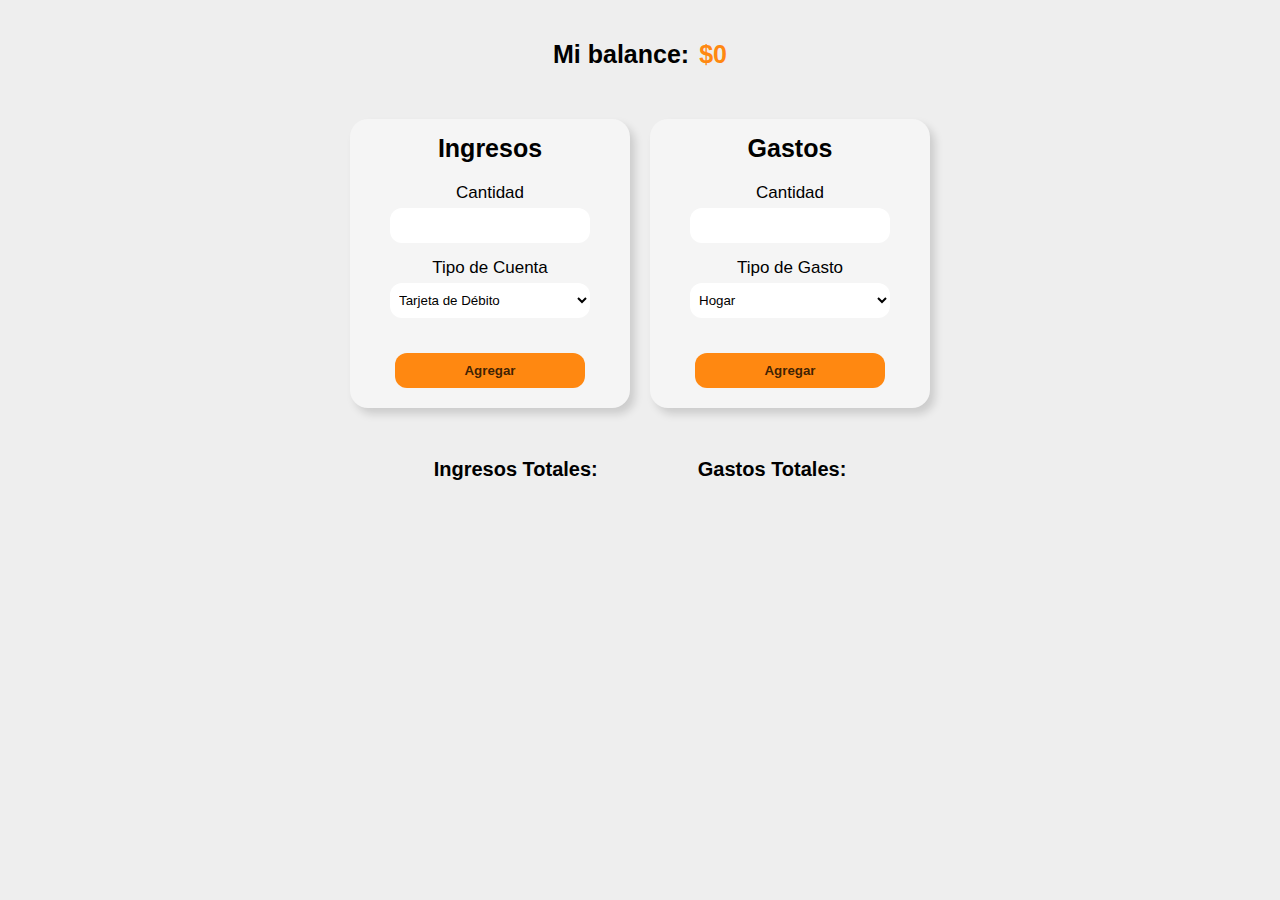
<file: index.html>
<!DOCTYPE html>
<html lang="en">
  <head>
    <meta charset="UTF-8" />
    <meta http-equiv="X-UA-Compatible" content="IE=edge" />
    <meta name="viewport" content="width=device-width, initial-scale=1.0" />
    <link rel="stylesheet" href="./docs/styles/css/mobile.css" />
    <title>Presupuesto</title>
  </head>
  <body>
    <section class="title">
      <div class="title__welcome">
        <h1>Mi balance: </h1>
        <p id="balance">$0</p>
      </div>
    </section>
    <section class="inputs">
      <section class="income">
        <section class="card">
          <div class="card__title">
            <h1>Ingresos</h1>
          </div>
          <div class="card__input">
            <form action="">
              <label for="incomeInput">Cantidad</label>
              <input type="number" id="incomeInput" />
              <label for="cuentas">Tipo de Cuenta</label>
              <select id="cuentas">
                <option value="Tarjeta de Débito">Tarjeta de Débito</option>
                <option value="Tarjeta de Crédito">Tarjeta de Crédito</option>
                <option value="Efectivo">Efectivo</option>
              </select>
              <button type="reset" onclick="agregarIngreso()">Agregar</button>
            </form>
          </div>
        </section>
      </section>
      <section class="expenses">
        <section class="card">
          <div class="card__title">
            <h1>Gastos</h1>
          </div>
          <div class="card__input">
            <form action="">
              <label for="expenseInput">Cantidad</label>
              <input type="number" id="expenseInput" required />
              <label for="concepto">Tipo de Gasto</label>
              <select id="concepto" required>
                <option value="Hogar">Hogar</option>
                <option value="Entretenimiento">Entretenimiento</option>
                <option value="Personal">Personal</option>
                <option value="Transporte">Transporte</option>
                <option value="Comida">Comida</option>
                <option value="Deudas">Deudas</option>
              </select>
              <button type="reset" onclick="agregarEgreso()">Agregar</button>
            </form>
          </div>
        </section>
      </section>
    </section>
    <section class="list">
      <div class="list__show__l1">
        <h1 id="incomesBalance">Ingresos Totales:</h1>
        <ul id="incomesList"></ul>
      </div>
      <div class="list__show__l2">
        <h1 id="expensesBalance">Gastos Totales:</h1>
        <ul id="expensesList"></ul>
      </div>
    </section>
    <script src="../script/cuenta.js"></script>
  </body>
</html>
</file>
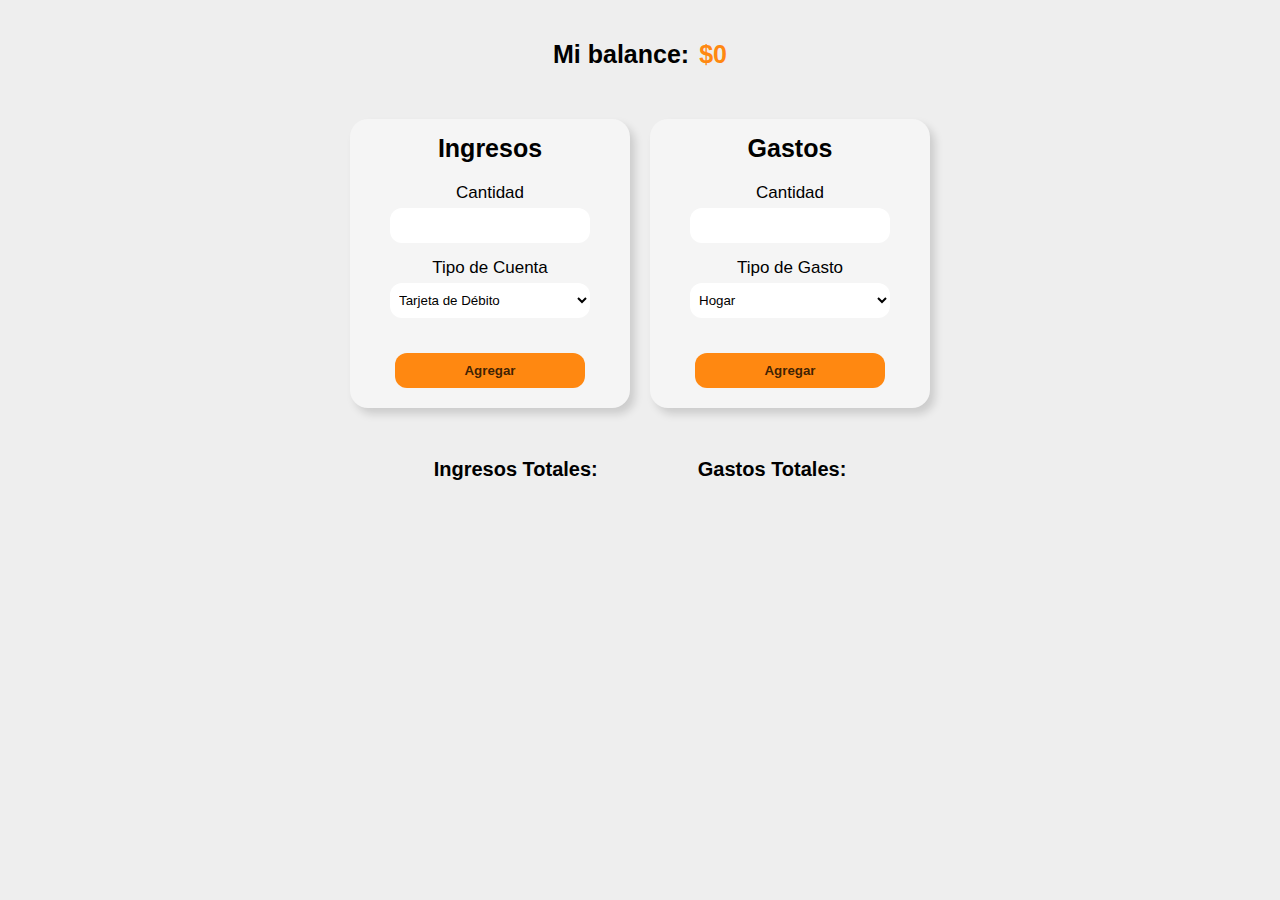
<file: html/index.html>
<!DOCTYPE html>
<html lang="en">
  <head>
    <meta charset="UTF-8" />
    <meta http-equiv="X-UA-Compatible" content="IE=edge" />
    <meta name="viewport" content="width=device-width, initial-scale=1.0" />
    <link rel="stylesheet" href="../styles/css/mobile.css" />
    <title>Presupuesto</title>
  </head>
  <body>
    <section class="title">
      <div class="title__welcome">
        <h1>Mi balance: </h1>
        <p id="balance">$0</p>
      </div>
    </section>
    <section class="inputs">
      <section class="income">
        <section class="card">
          <div class="card__title">
            <h1>Ingresos</h1>
          </div>
          <div class="card__input">
            <form action="">
              <label for="incomeInput">Cantidad</label>
              <input type="number" id="incomeInput" />
              <label for="cuentas">Tipo de Cuenta</label>
              <select id="cuentas">
                <option value="Tarjeta de Débito">Tarjeta de Débito</option>
                <option value="Tarjeta de Crédito">Tarjeta de Crédito</option>
                <option value="Efectivo">Efectivo</option>
              </select>
              <button type="reset" onclick="agregarIngreso()">Agregar</button>
            </form>
          </div>
        </section>
      </section>
      <section class="expenses">
        <section class="card">
          <div class="card__title">
            <h1>Gastos</h1>
          </div>
          <div class="card__input">
            <form action="">
              <label for="expenseInput">Cantidad</label>
              <input type="number" id="expenseInput" required />
              <label for="concepto">Tipo de Gasto</label>
              <select id="concepto" required>
                <option value="Hogar">Hogar</option>
                <option value="Entretenimiento">Entretenimiento</option>
                <option value="Personal">Personal</option>
                <option value="Transporte">Transporte</option>
                <option value="Comida">Comida</option>
                <option value="Deudas">Deudas</option>
              </select>
              <button type="reset" onclick="agregarEgreso()">Agregar</button>
            </form>
          </div>
        </section>
      </section>
    </section>
    <section class="list">
      <div class="list__show__l1">
        <h1 id="incomesBalance">Ingresos Totales:</h1>
        <ul id="incomesList"></ul>
      </div>
      <div class="list__show__l2">
        <h1 id="expensesBalance">Gastos Totales:</h1>
        <ul id="expensesList"></ul>
      </div>
    </section>
    <script src="../script/cuenta.js"></script>
  </body>
</html>
</file>
<file: docs/styles/css/mobile.css>
*{box-sizing:border-box;padding:0;margin:0}html{font-size:62.5%;font-family:-apple-system,BlinkMacSystemFont,"Segoe UI",Roboto,Oxygen,Ubuntu,Cantarell,"Open Sans","Helvetica Neue",sans-serif}body{background-color:#eee}.title{width:100vw;height:30%;display:flex;justify-content:center;align-items:center;flex-direction:row;margin:4rem 0}.title__welcome{display:flex;flex-direction:row;text-align:center;justify-content:center;position:relative}.title__welcome h1{font-size:2.5rem}.title__welcome p{margin-left:1rem;font-size:2.5rem;font-weight:bold;color:#f81}.flexCenter,.expenses,.income{display:flex;flex-direction:column;justify-content:center;align-items:center}.card{min-width:28rem;display:flex;justify-content:center;align-items:center;flex-direction:column;padding:1.5rem;margin:1rem 0;background-color:#f5f5f5;border-radius:1.8rem;box-shadow:.5rem .6rem 9px rgba(0,0,0,.144)}.card__title{text-align:center;position:relative}.card__title h1{margin-bottom:2rem;font-size:2.5rem}.card form{display:flex;justify-content:center;align-items:center;flex-direction:column}.card form label{font-size:1.7rem}.card form input{margin-top:.5rem;width:20rem;height:3.5rem;border-radius:1.2rem;outline:0;border:0;padding-left:.8rem;background-color:#fff}.card form input+label{margin-top:1.5rem}.card form button{margin-top:3.5rem;width:19rem;height:3.5rem;margin-bottom:.5rem;border-radius:1.2rem;outline:none;font-weight:bold;color:rgba(0,0,0,.767);border:none;background-color:#f81}.card form select{width:20rem;height:3.5rem;border-radius:1.2rem;margin-top:.5rem;padding-left:.5rem;outline:none;border:none;background-color:#fff}.list__show,.list__show__l2,.list__show__l1{display:flex;flex-direction:column;align-items:center;margin-top:2rem}.list__show h1,.list__show__l2 h1,.list__show__l1 h1{font-size:2rem}.list__show p,.list__show__l2 p,.list__show__l1 p{font-size:1.8rem}.list__show ul,.list__show__l2 ul,.list__show__l1 ul{display:flex;flex-direction:column;justify-content:center;list-style:none}.list__show ul li,.list__show__l2 ul li,.list__show__l1 ul li{margin-top:.8rem;font-size:1.8rem;text-align:center}.list{margin:2.5rem 0;display:flex;flex-direction:column;align-items:center}.list__show__l2{margin-top:5rem}@media(min-width: 600px){.inputs{width:100vw;display:flex;flex-direction:row;align-items:center;justify-content:center}.card{min-width:28rem}.income{margin-right:1rem}.expenses{margin-left:1rem}.list{flex-direction:row;margin-top:4rem;align-items:center;justify-content:center}.list__show,.list__show__l1,.list__show__l2{margin:0}.list__show__l1{margin-right:5rem}.list__show__l2{margin-left:5rem}}@media(min-width: 1300px){.title{margin:5rem 0}.title__welcome h1,.title__welcome p{font-size:3.5rem}.inputs{justify-content:center}.card{padding:3rem 0;min-width:33rem}.card__title h1{margin-bottom:3rem;font-size:3rem}.card form label{font-size:2rem}.card form input{font-size:1.5rem;height:4rem;width:25rem}.card form input+label{margin-top:2rem}.card form select{width:25rem;height:4rem;font-size:1.5rem}.card form button{margin-top:4.5rem;width:24rem;height:4.5rem;font-size:1.6rem}.income{margin-right:2rem}.expenses{margin-left:2rem}.list{margin-top:5rem}.list__show,.list__show__l1,.list__show__l2{padding:0 2rem}.list__show ul li,.list__show__l1 ul li,.list__show__l2 ul li{margin-top:1rem;font-size:1.8rem}.list__show__l1{margin-right:10rem}.list__show__l1 h1{font-size:2.2rem}.list__show__l2{margin-left:8rem}.list__show__l2 h1{font-size:2.2rem}}/*# sourceMappingURL=mobile.css.map */
</file>
<file: styles/css/mobile.css>
*{box-sizing:border-box;padding:0;margin:0}html{font-size:62.5%;font-family:-apple-system,BlinkMacSystemFont,"Segoe UI",Roboto,Oxygen,Ubuntu,Cantarell,"Open Sans","Helvetica Neue",sans-serif}body{background-color:#eee}.title{width:100vw;height:30%;display:flex;justify-content:center;align-items:center;flex-direction:row;margin:4rem 0}.title__welcome{display:flex;flex-direction:row;text-align:center;justify-content:center;position:relative}.title__welcome h1{font-size:2.5rem}.title__welcome p{margin-left:1rem;font-size:2.5rem;font-weight:bold;color:#f81}.flexCenter,.expenses,.income{display:flex;flex-direction:column;justify-content:center;align-items:center}.card{min-width:28rem;display:flex;justify-content:center;align-items:center;flex-direction:column;padding:1.5rem;margin:1rem 0;background-color:#f5f5f5;border-radius:1.8rem;box-shadow:.5rem .6rem 9px rgba(0,0,0,.144)}.card__title{text-align:center;position:relative}.card__title h1{margin-bottom:2rem;font-size:2.5rem}.card form{display:flex;justify-content:center;align-items:center;flex-direction:column}.card form label{font-size:1.7rem}.card form input{margin-top:.5rem;width:20rem;height:3.5rem;border-radius:1.2rem;outline:0;border:0;padding-left:.8rem;background-color:#fff}.card form input+label{margin-top:1.5rem}.card form button{margin-top:3.5rem;width:19rem;height:3.5rem;margin-bottom:.5rem;border-radius:1.2rem;outline:none;font-weight:bold;color:rgba(0,0,0,.767);border:none;background-color:#f81}.card form select{width:20rem;height:3.5rem;border-radius:1.2rem;margin-top:.5rem;padding-left:.5rem;outline:none;border:none;background-color:#fff}.list__show,.list__show__l2,.list__show__l1{display:flex;flex-direction:column;align-items:center;margin-top:2rem}.list__show h1,.list__show__l2 h1,.list__show__l1 h1{font-size:2rem}.list__show p,.list__show__l2 p,.list__show__l1 p{font-size:1.8rem}.list__show ul,.list__show__l2 ul,.list__show__l1 ul{display:flex;flex-direction:column;justify-content:center;list-style:none}.list__show ul li,.list__show__l2 ul li,.list__show__l1 ul li{margin-top:.8rem;font-size:1.8rem;text-align:center}.list{margin:2.5rem 0;display:flex;flex-direction:column;align-items:center}.list__show__l2{margin-top:5rem}@media(min-width: 600px){.inputs{width:100vw;display:flex;flex-direction:row;align-items:center;justify-content:center}.card{min-width:28rem}.income{margin-right:1rem}.expenses{margin-left:1rem}.list{flex-direction:row;margin-top:4rem;align-items:center;justify-content:center}.list__show,.list__show__l1,.list__show__l2{margin:0}.list__show__l1{margin-right:5rem}.list__show__l2{margin-left:5rem}}@media(min-width: 1300px){.title{margin:5rem 0}.title__welcome h1,.title__welcome p{font-size:3.5rem}.inputs{justify-content:center}.card{padding:3rem 0;min-width:33rem}.card__title h1{margin-bottom:3rem;font-size:3rem}.card form label{font-size:2rem}.card form input{font-size:1.5rem;height:4rem;width:25rem}.card form input+label{margin-top:2rem}.card form select{width:25rem;height:4rem;font-size:1.5rem}.card form button{margin-top:4.5rem;width:24rem;height:4.5rem;font-size:1.6rem}.income{margin-right:2rem}.expenses{margin-left:2rem}.list{margin-top:5rem}.list__show,.list__show__l1,.list__show__l2{padding:0 2rem}.list__show ul li,.list__show__l1 ul li,.list__show__l2 ul li{margin-top:1rem;font-size:1.8rem}.list__show__l1{margin-right:10rem}.list__show__l1 h1{font-size:2.2rem}.list__show__l2{margin-left:8rem}.list__show__l2 h1{font-size:2.2rem}}/*# sourceMappingURL=mobile.css.map */
</file>
